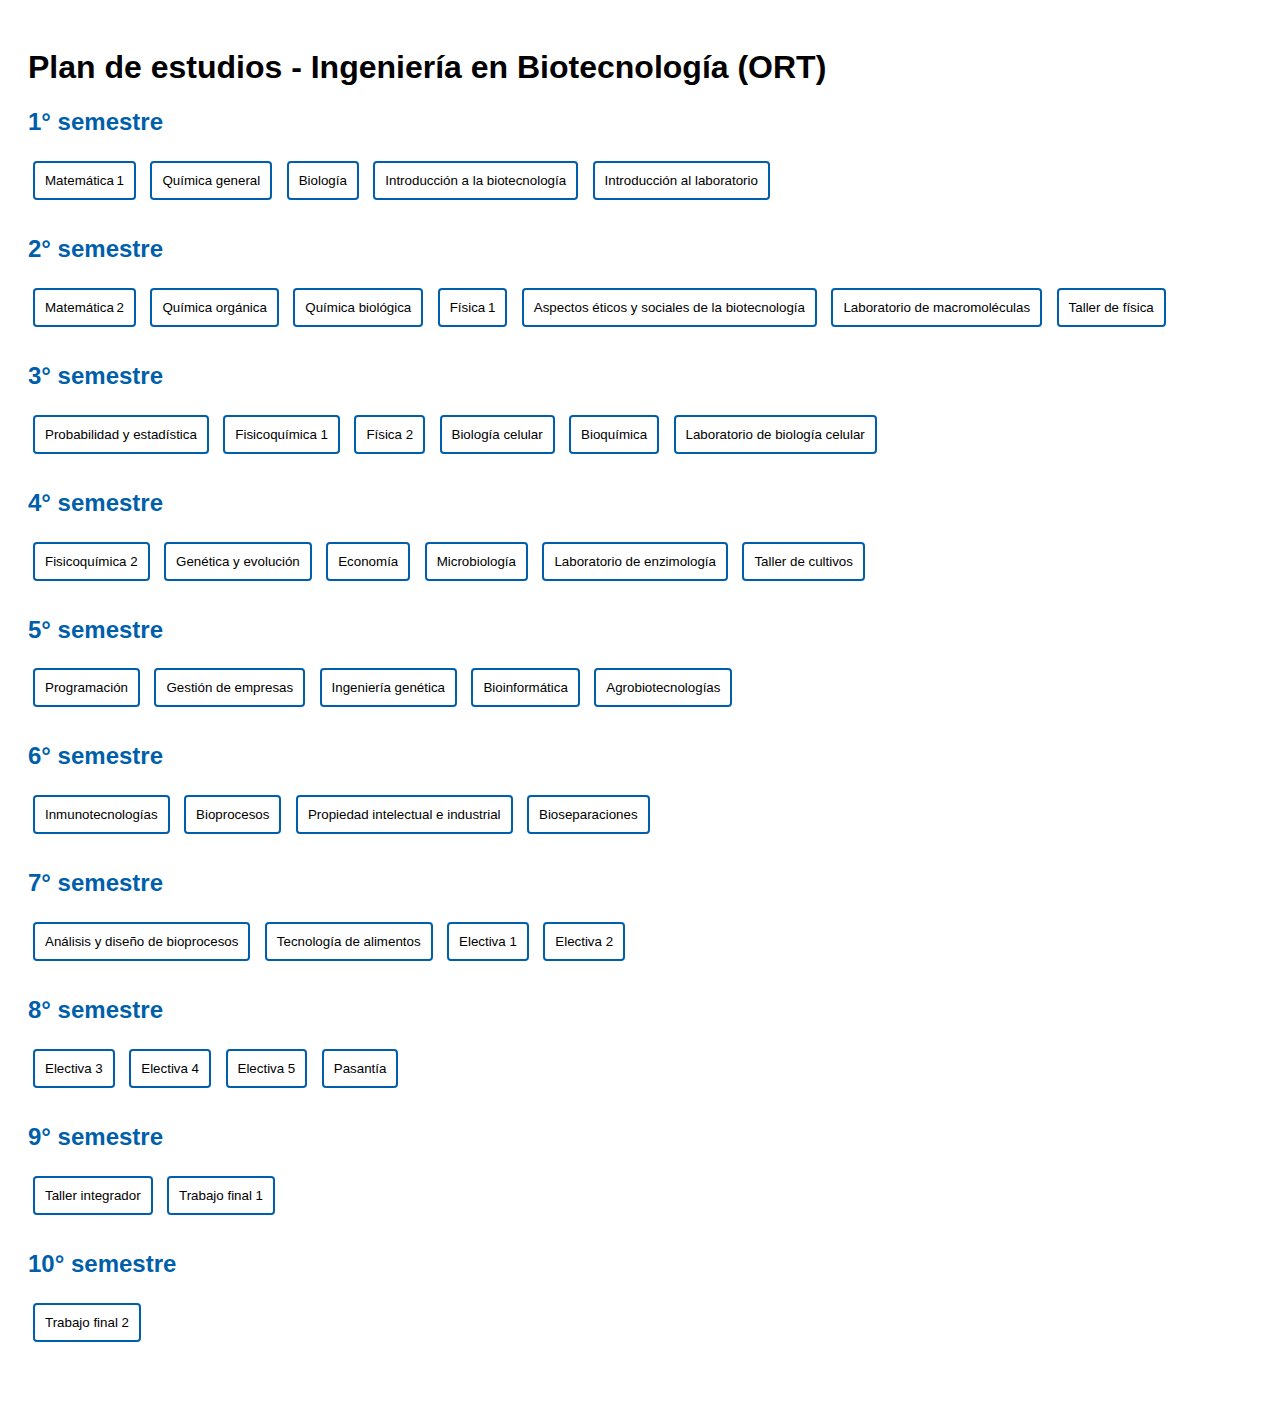
<file: index.html>
<!DOCTYPE html>
<html lang="es">
<head>
  <meta charset="UTF-8">
  <title>Malla Biotecnología ORT</title>
  <link rel="stylesheet" href="style.css">
</head>
<body>
  <h1>Plan de estudios - Ingeniería en Biotecnología (ORT)</h1>

  <div class="semestre">
    <h2>1° semestre</h2>
    <button onclick="toggle(this)">Matemática 1</button>
    <button onclick="toggle(this)">Química general</button>
    <button onclick="toggle(this)">Biología</button>
    <button onclick="toggle(this)">Introducción a la biotecnología</button>
    <button onclick="toggle(this)">Introducción al laboratorio</button>
  </div>

  <div class="semestre">
    <h2>2° semestre</h2>
    <button onclick="toggle(this)">Matemática 2</button>
    <button onclick="toggle(this)">Química orgánica</button>
    <button onclick="toggle(this)">Química biológica</button>
    <button onclick="toggle(this)">Física 1</button>
    <button onclick="toggle(this)">Aspectos éticos y sociales de la biotecnología</button>
    <button onclick="toggle(this)">Laboratorio de macromoléculas</button>
    <button onclick="toggle(this)">Taller de física</button>
  </div>

  <div class="semestre">
    <h2>3° semestre</h2>
    <button onclick="toggle(this)">Probabilidad y estadística</button>
    <button onclick="toggle(this)">Fisicoquímica 1</button>
    <button onclick="toggle(this)">Física 2</button>
    <button onclick="toggle(this)">Biología celular</button>
    <button onclick="toggle(this)">Bioquímica</button>
    <button onclick="toggle(this)">Laboratorio de biología celular</button>
  </div>

  <div class="semestre">
    <h2>4° semestre</h2>
    <button onclick="toggle(this)">Fisicoquímica 2</button>
    <button onclick="toggle(this)">Genética y evolución</button>
    <button onclick="toggle(this)">Economía</button>
    <button onclick="toggle(this)">Microbiología</button>
    <button onclick="toggle(this)">Laboratorio de enzimología</button>
    <button onclick="toggle(this)">Taller de cultivos</button>
  </div>

  <div class="semestre">
    <h2>5° semestre</h2>
    <button onclick="toggle(this)">Programación</button>
    <button onclick="toggle(this)">Gestión de empresas</button>
    <button onclick="toggle(this)">Ingeniería genética</button>
    <button onclick="toggle(this)">Bioinformática</button>
    <button onclick="toggle(this)">Agrobiotecnologías</button>
  </div>

  <div class="semestre">
    <h2>6° semestre</h2>
    <button onclick="toggle(this)">Inmunotecnologías</button>
    <button onclick="toggle(this)">Bioprocesos</button>
    <button onclick="toggle(this)">Propiedad intelectual e industrial</button>
    <button onclick="toggle(this)">Bioseparaciones</button>
  </div>

  <div class="semestre">
    <h2>7° semestre</h2>
    <button onclick="toggle(this)">Análisis y diseño de bioprocesos</button>
    <button onclick="toggle(this)">Tecnología de alimentos</button>
    <button onclick="toggle(this)">Electiva 1</button>
    <button onclick="toggle(this)">Electiva 2</button>
  </div>

  <div class="semestre">
    <h2>8° semestre</h2>
    <button onclick="toggle(this)">Electiva 3</button>
    <button onclick="toggle(this)">Electiva 4</button>
    <button onclick="toggle(this)">Electiva 5</button>
    <button onclick="toggle(this)">Pasantía</button>
  </div>

  <div class="semestre">
    <h2>9° semestre</h2>
    <button onclick="toggle(this)">Taller integrador</button>
    <button onclick="toggle(this)">Trabajo final 1</button>
  </div>

  <div class="semestre">
    <h2>10° semestre</h2>
    <button onclick="toggle(this)">Trabajo final 2</button>
  </div>

  <script src="script.js"></script>
</body>
</html>
</file>
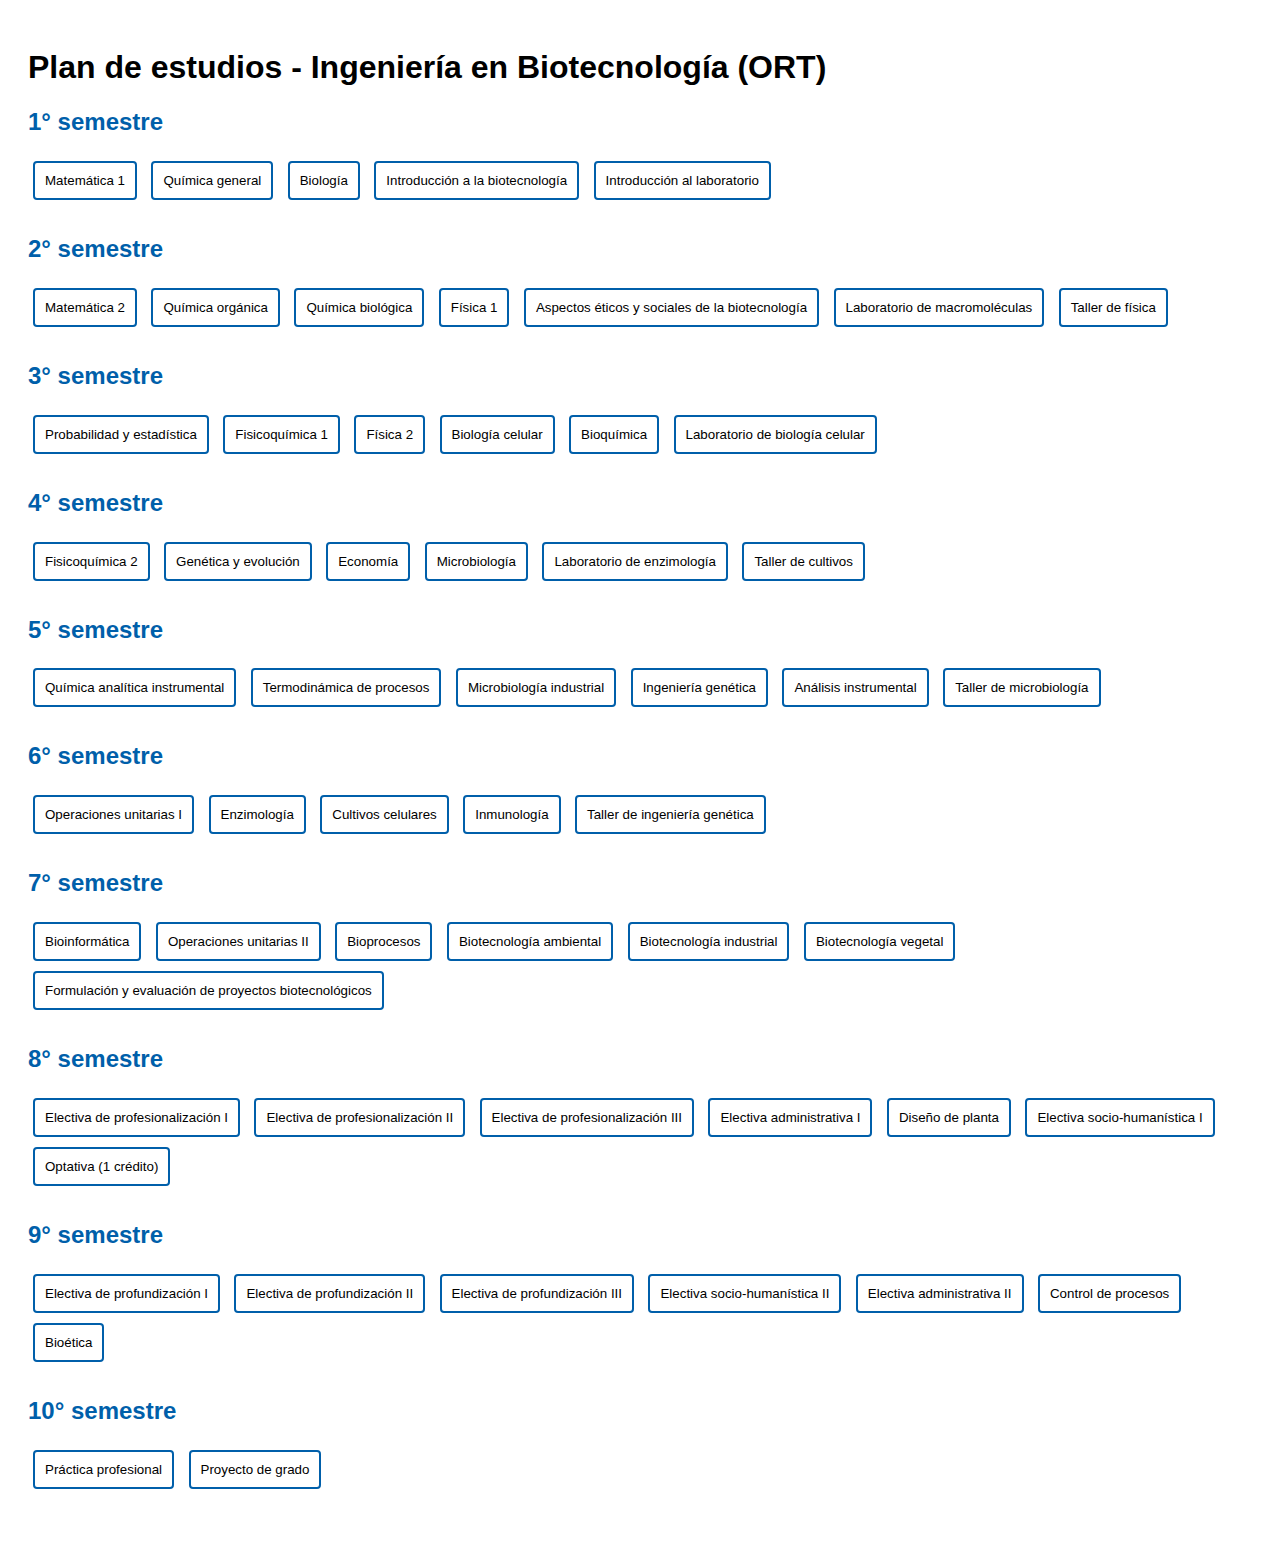
<file: indexA.html>
<!DOCTYPE html>
<html lang="es">
<head>
  <meta charset="UTF-8">
  <title>Malla Biotecnología ORT</title>
  <link rel="stylesheet" href="style.css">
</head>
<body>
  <h1>Plan de estudios - Ingeniería en Biotecnología (ORT)</h1>

  <div class="semestre">
    <h2>1° semestre</h2>
    <button onclick="toggle(this)">Matemática 1</button>
    <button onclick="toggle(this)">Química general</button>
    <button onclick="toggle(this)">Biología</button>
    <button onclick="toggle(this)">Introducción a la biotecnología</button>
    <button onclick="toggle(this)">Introducción al laboratorio</button>
  </div>

  <div class="semestre">
    <h2>2° semestre</h2>
    <button onclick="toggle(this)">Matemática 2</button>
    <button onclick="toggle(this)">Química orgánica</button>
    <button onclick="toggle(this)">Química biológica</button>
    <button onclick="toggle(this)">Física 1</button>
    <button onclick="toggle(this)">Aspectos éticos y sociales de la biotecnología</button>
    <button onclick="toggle(this)">Laboratorio de macromoléculas</button>
    <button onclick="toggle(this)">Taller de física</button>
  </div>

  <div class="semestre">
    <h2>3° semestre</h2>
    <button onclick="toggle(this)">Probabilidad y estadística</button>
    <button onclick="toggle(this)">Fisicoquímica 1</button>
    <button onclick="toggle(this)">Física 2</button>
    <button onclick="toggle(this)">Biología celular</button>
    <button onclick="toggle(this)">Bioquímica</button>
    <button onclick="toggle(this)">Laboratorio de biología celular</button>
  </div>

  <div class="semestre">
    <h2>4° semestre</h2>
    <button onclick="toggle(this)">Fisicoquímica 2</button>
    <button onclick="toggle(this)">Genética y evolución</button>
    <button onclick="toggle(this)">Economía</button>
    <button onclick="toggle(this)">Microbiología</button>
    <button onclick="toggle(this)">Laboratorio de enzimología</button>
    <button onclick="toggle(this)">Taller de cultivos</button>
  </div>

  <div class="semestre">
    <h2>5° semestre</h2>
    <button onclick="toggle(this)">Química analítica instrumental</button>
    <button onclick="toggle(this)">Termodinámica de procesos</button>
    <button onclick="toggle(this)">Microbiología industrial</button>
    <button onclick="toggle(this)">Ingeniería genética</button>
    <button onclick="toggle(this)">Análisis instrumental</button>
    <button onclick="toggle(this)">Taller de microbiología</button>
  </div>

  <div class="semestre">
    <h2>6° semestre</h2>
    <button onclick="toggle(this)">Operaciones unitarias I</button>
    <button onclick="toggle(this)">Enzimología</button>
    <button onclick="toggle(this)">Cultivos celulares</button>
    <button onclick="toggle(this)">Inmunología</button>
    <button onclick="toggle(this)">Taller de ingeniería genética</button>
  </div>

  <div class="semestre">
    <h2>7° semestre</h2>
    <button onclick="toggle(this)">Bioinformática</button>
    <button onclick="toggle(this)">Operaciones unitarias II</button>
    <button onclick="toggle(this)">Bioprocesos</button>
    <button onclick="toggle(this)">Biotecnología ambiental</button>
    <button onclick="toggle(this)">Biotecnología industrial</button>
    <button onclick="toggle(this)">Biotecnología vegetal</button>
    <button onclick="toggle(this)">Formulación y evaluación de proyectos biotecnológicos</button>
  </div>

  <div class="semestre">
    <h2>8° semestre</h2>
    <button onclick="toggle(this)">Electiva de profesionalización I</button>
    <button onclick="toggle(this)">Electiva de profesionalización II</button>
    <button onclick="toggle(this)">Electiva de profesionalización III</button>
    <button onclick="toggle(this)">Electiva administrativa I</button>
    <button onclick="toggle(this)">Diseño de planta</button>
    <button onclick="toggle(this)">Electiva socio‑humanística I</button>
    <button onclick="toggle(this)">Optativa (1 crédito)</button>
  </div>

  <div class="semestre">
    <h2>9° semestre</h2>
    <button onclick="toggle(this)">Electiva de profundización I</button>
    <button onclick="toggle(this)">Electiva de profundización II</button>
    <button onclick="toggle(this)">Electiva de profundización III</button>
    <button onclick="toggle(this)">Electiva socio‑humanística II</button>
    <button onclick="toggle(this)">Electiva administrativa II</button>
    <button onclick="toggle(this)">Control de procesos</button>
    <button onclick="toggle(this)">Bioética</button>
  </div>

  <div class="semestre">
    <h2>10° semestre</h2>
    <button onclick="toggle(this)">Práctica profesional</button>
    <button onclick="toggle(this)">Proyecto de grado</button>
  </div>

  <script src="script.js"></script>
</body>
</html>
</file>
<file: style.css>
body {
  font-family: Arial, sans-serif;
  padding: 20px;
}
.semestre {
  margin-bottom: 30px;
}
.semestre h2 {
  color: #005faa;
}
button {
  margin: 5px;
  padding: 10px;
  border: 2px solid #005faa;
  background-color: white;
  cursor: pointer;
  border-radius: 4px;
}
button.aprobada {
  background-color: #a3d9a5;
  border-color: #4d8635;
}
</file>
